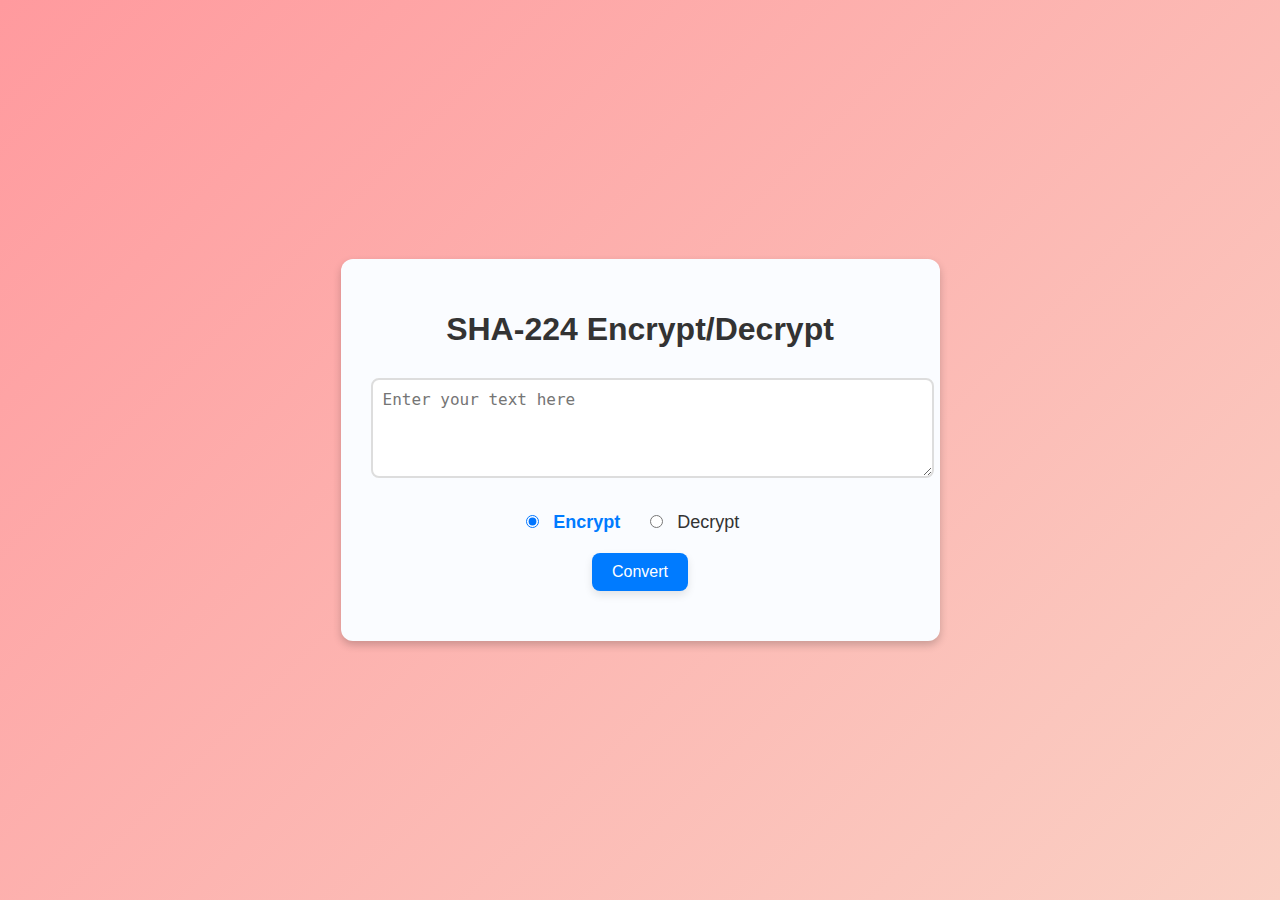
<file: index.html>
<!DOCTYPE html>
<html lang="en">
<head>
    <meta charset="UTF-8">
    <meta name="viewport" content="width=device-width, initial-scale=1.0">
    <title>SHA224</title>
    <link rel="stylesheet" href="styles.css">
</head>
<body>
    <div class="container">
        <h1>SHA-224 Encrypt/Decrypt</h1>
        <textarea id="input-text" rows="4" cols="50" placeholder="Enter your text here"></textarea>
        <div class="radio-group">
            <input type="radio" id="encrypt" name="operation" value="encrypt" checked>
            <label for="encrypt">Encrypt</label>
            <input type="radio" id="decrypt" name="operation" value="decrypt">
            <label for="decrypt">Decrypt</label>
        </div>
        <button id="convert-btn">Convert</button>
        <p id="result"></p>
        <button id="copy-btn" style="display:none;">Copy</button>
    </div>
    <script src="script.js"></script>
</body>
</html>
</file>
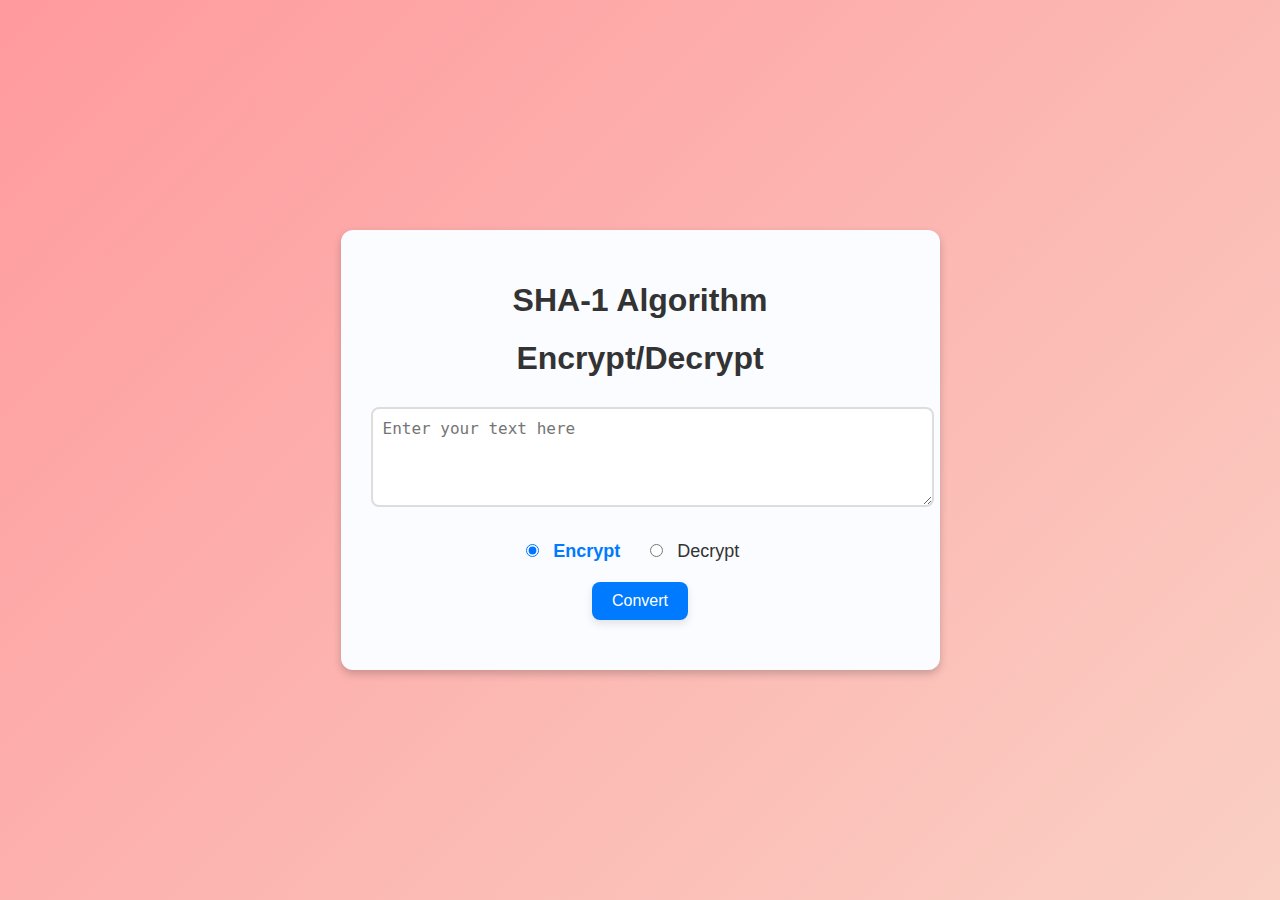
<file: sha1.html>
<!DOCTYPE html>
<html lang="en">
<head>
    <meta charset="UTF-8">
    <meta name="viewport" content="width=device-width, initial-scale=1.0">
    <title>Elangkumaran</title>
    <link rel="stylesheet" href="styles.css">
</head>
<body>
    <div class="container">
        <h1>SHA-1 Algorithm</h1>
        <h1>Encrypt/Decrypt</h1>
        <textarea id="input-text" rows="4" cols="50" placeholder="Enter your text here"></textarea>
        <div class="radio-group">
            <input type="radio" id="encrypt" name="operation" value="encrypt" checked>
            <label for="encrypt">Encrypt</label>
            <input type="radio" id="decrypt" name="operation" value="decrypt">
            <label for="decrypt">Decrypt</label>
        </div>
        <button id="convert-btn">Convert</button>
        <p id="result"></p>
        <button id="copy-btn" style="display:none;">Copy</button>
    </div>
    <script src="script.js"></script>
</body>
</html>
</file>
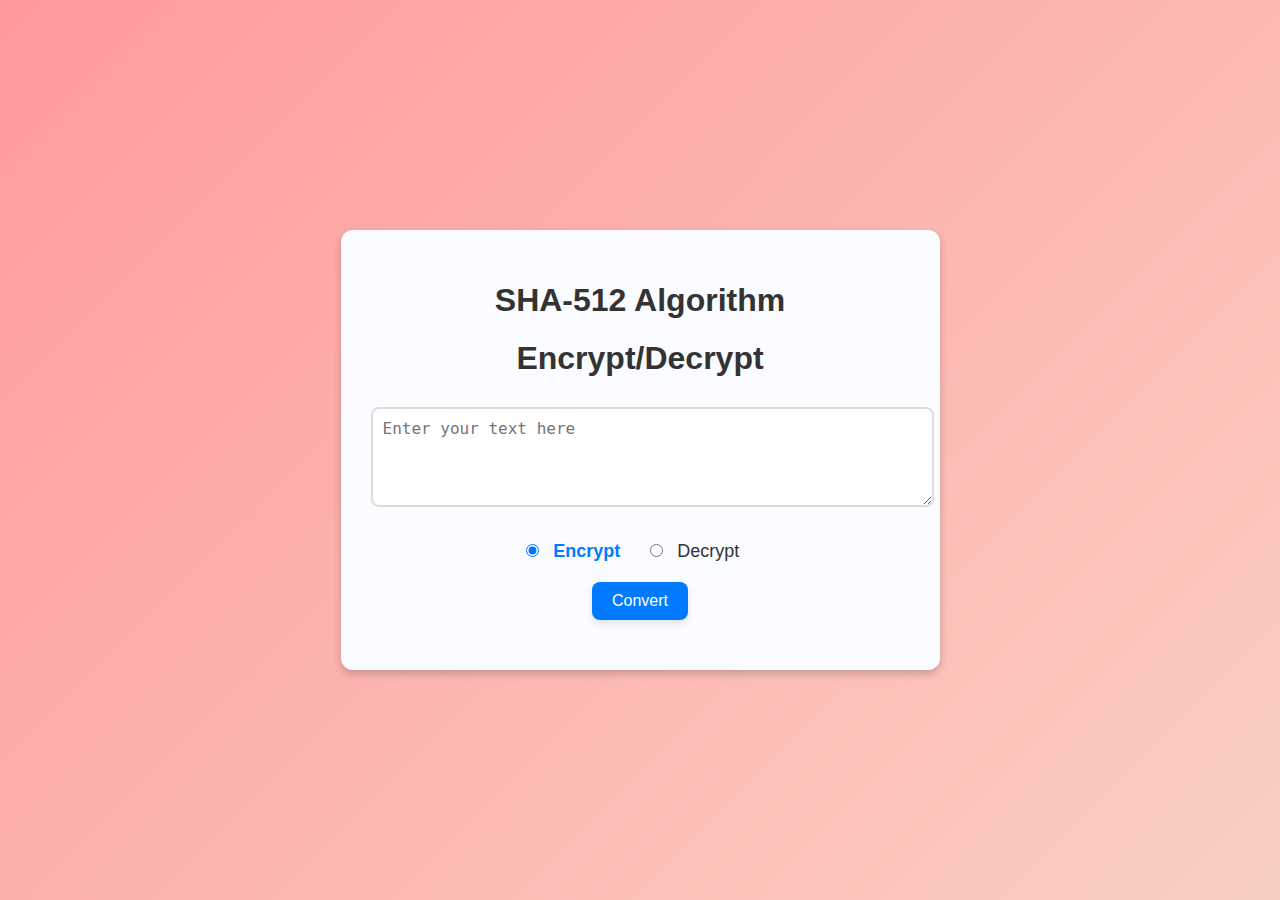
<file: sha512.html>
<!DOCTYPE html>
<html lang="en">
<head>
    <meta charset="UTF-8">
    <meta name="viewport" content="width=device-width, initial-scale=1.0">
    <title>Elangkumaran</title>
    <link rel="stylesheet" href="styles.css">
</head>
<body>
    <div class="container">
        <h1>SHA-512 Algorithm</h1>
        <h1>Encrypt/Decrypt</h1>
        <textarea id="input-text" rows="4" cols="50" placeholder="Enter your text here"></textarea>
        <div class="radio-group">
            <input type="radio" id="encrypt" name="operation" value="encrypt" checked>
            <label for="encrypt">Encrypt</label>
            <input type="radio" id="decrypt" name="operation" value="decrypt">
            <label for="decrypt">Decrypt</label>
        </div>
        <button id="convert-btn">Convert</button>
        <p id="result"></p>
        <button id="copy-btn" style="display:none;">Copy</button>
    </div>
    <script src="script1.js"></script>
</body>
</html>
</file>
<file: styles.css>
body {
    font-family: 'Arial', sans-serif;
    background: linear-gradient(135deg, #ff9a9e, #fad0c4);
    display: flex;
    justify-content: center;
    align-items: center;
    height: 100vh;
    margin: 0;
    overflow: hidden;
}

.container {
    text-align: center;
    background: #fff;
    padding: 30px;
    border-radius: 12px;
    box-shadow: 0 4px 8px rgba(0, 0, 0, 0.2);
    position: relative;
    overflow: hidden;
    animation: fadeIn 1s ease-in-out;
}

.container::before {
    content: '';
    position: absolute;
    top: -50%;
    left: -50%;
    width: 200%;
    height: 200%;
    background: rgba(0, 123, 255, 0.1);
    border-radius: 50%;
    animation: wave 10s infinite;
    z-index: 0;
    opacity: 0.2;
}

.container > * {
    position: relative;
    z-index: 1;
}

h1 {
    color: #333;
    margin-bottom: 20px;
    font-size: 2em;
    animation: bounceIn 1s ease-in-out;
}

textarea {
    width: 100%;
    border-radius: 8px;
    border: 2px solid #ddd;
    padding: 10px;
    font-size: 16px;
    margin: 10px 0;
    transition: border-color 0.3s, box-shadow 0.3s;
}

textarea:focus {
    border-color: #007BFF;
    outline: none;
    box-shadow: 0 0 8px rgba(0, 123, 255, 0.5);
}

.radio-group {
    margin: 20px 0;
}

input[type="radio"] {
    margin-right: 10px;
}

label {
    margin-right: 20px;
    font-size: 18px;
    color: #333;
    transition: color 0.3s;
}

input[type="radio"]:checked + label {
    color: #007BFF;
    font-weight: bold;
}

button {
    background-color: #007BFF;
    color: #fff;
    border: none;
    border-radius: 8px;
    padding: 10px 20px;
    font-size: 16px;
    cursor: pointer;
    transition: background-color 0.3s, transform 0.3s, box-shadow 0.3s;
    box-shadow: 0 4px 8px rgba(0, 0, 0, 0.1);
}

button:hover {
    background-color: #0056b3;
    transform: scale(1.05);
    box-shadow: 0 6px 12px rgba(0, 0, 0, 0.2);
}

button:active {
    background-color: #004494;
    transform: scale(0.98);
}

p {
    font-size: 18px;
    font-weight: bold;
    color: #333;
    margin-top: 20px;
    animation: fadeIn 1s ease-in-out;
}

@keyframes fadeIn {
    from {
        opacity: 0;
        transform: translateY(20px);
    }
    to {
        opacity: 1;
        transform: translateY(0);
    }
}

@keyframes bounceIn {
    from {
        opacity: 0;
        transform: scale(0.3);
    }
    50% {
        opacity: 1;
        transform: scale(1.05);
    }
    100% {
        opacity: 1;
        transform: scale(1);
    }
}

@keyframes wave {
    0% {
        transform: translateX(-50%) translateY(-50%) scale(1);
    }
    50% {
        transform: translateX(-50%) translateY(-50%) scale(1.5);
    }
    100% {
        transform: translateX(-50%) translateY(-50%) scale(1);
    }
}
/* Existing CSS from your original code */

button#copy-btn {
    background-color: #28a745;
    color: #fff;
    border: none;
    border-radius: 8px;
    padding: 10px 20px;
    font-size: 16px;
    cursor: pointer;
    transition: background-color 0.3s, transform 0.3s, box-shadow 0.3s;
    box-shadow: 0 4px 8px rgba(0, 0, 0, 0.1);
    margin-top: 20px;
}

button#copy-btn:hover {
    background-color: #218838;
    transform: scale(1.05);
    box-shadow: 0 6px 12px rgba(0, 0, 0, 0.2);
}

button#copy-btn:active {
    background-color: #1e7e34;
    transform: scale(0.98);
}
</file>
